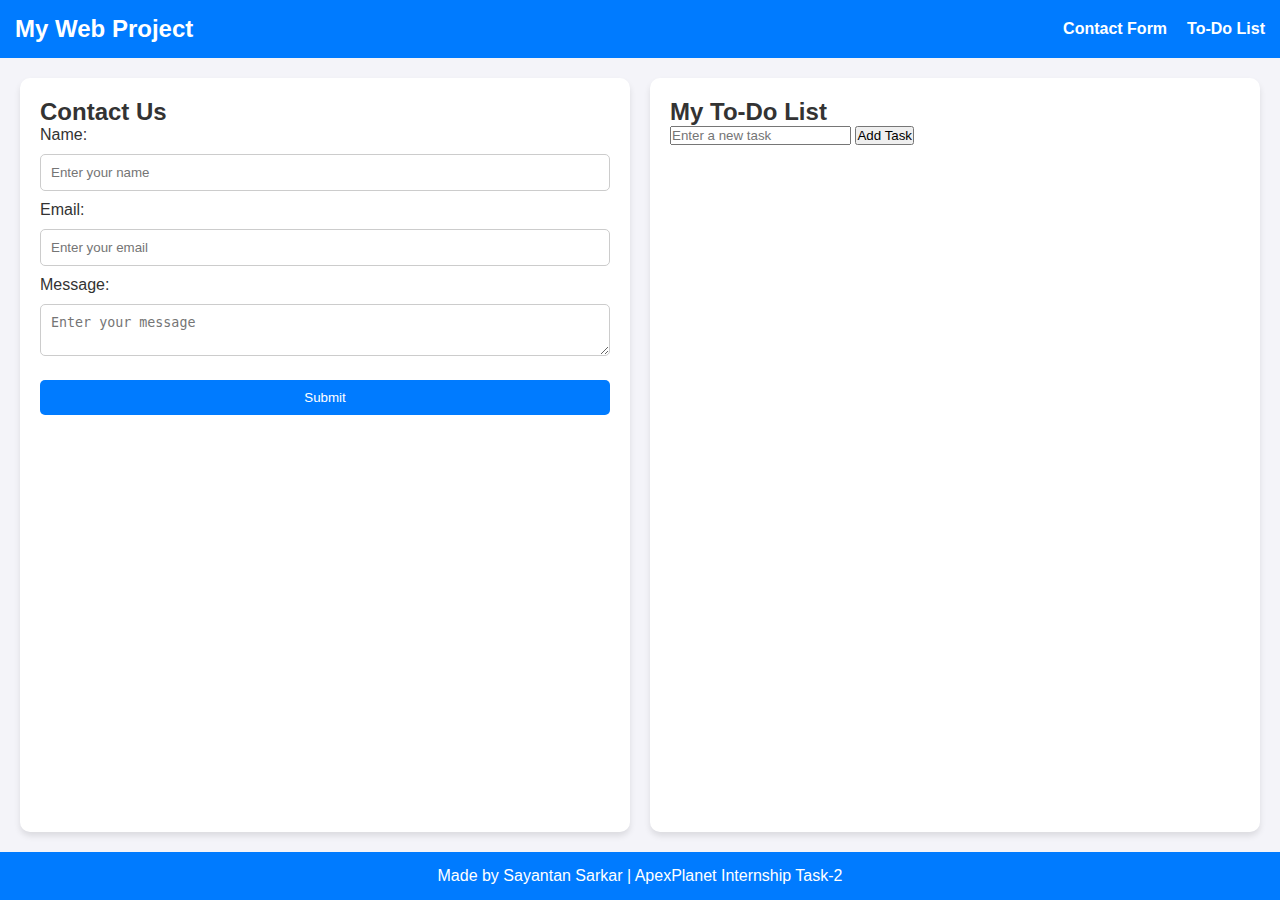
<file: Task-2/index.html>
<!DOCTYPE html>
<html lang="en">
<head>
  <meta charset="UTF-8">
  <meta name="viewport" content="width=device-width, initial-scale=1.0">
  <title>Task-2 Project</title>
  <link rel="stylesheet" href="style.css">
</head>
<body>

  <!-- Navigation -->
  
  <nav>
    <h2 class="logo">My Web Project</h2>
    <ul>
      <li><a href="#contact">Contact Form</a></li>
      <li><a href="#todo">To-Do List</a></li>
    </ul>
  </nav>

  <!-- Main Grid Layout -->
  <div class="container">
    <!-- Contact Form Section -->
    <section id="contact" class="card">
      <h2>Contact Us</h2>
      <form id="contactForm">
        <label for="name">Name:</label>
        <input type="text" id="name" placeholder="Enter your name" required>

        <label for="email">Email:</label>
        <input type="email" id="email" placeholder="Enter your email" required>

        <label for="message">Message:</label>
        <textarea id="message" placeholder="Enter your message" required></textarea>

        <button type="submit">Submit</button>
        <p id="formMessage"></p>
      </form>
    </section>

    <!-- To-Do List Section -->
    <section id="todo" class="card">
      <h2>My To-Do List</h2>
      <input type="text" id="taskInput" placeholder="Enter a new task">
      <button onclick="addTask()">Add Task</button>
      <div id="taskList"></div>
    </section>
  </div>

  <footer>
    <p>Made by Sayantan Sarkar | ApexPlanet Internship Task-2</p>
  </footer>

  <script src="script.js"></script>
</body>
</html>
</file>
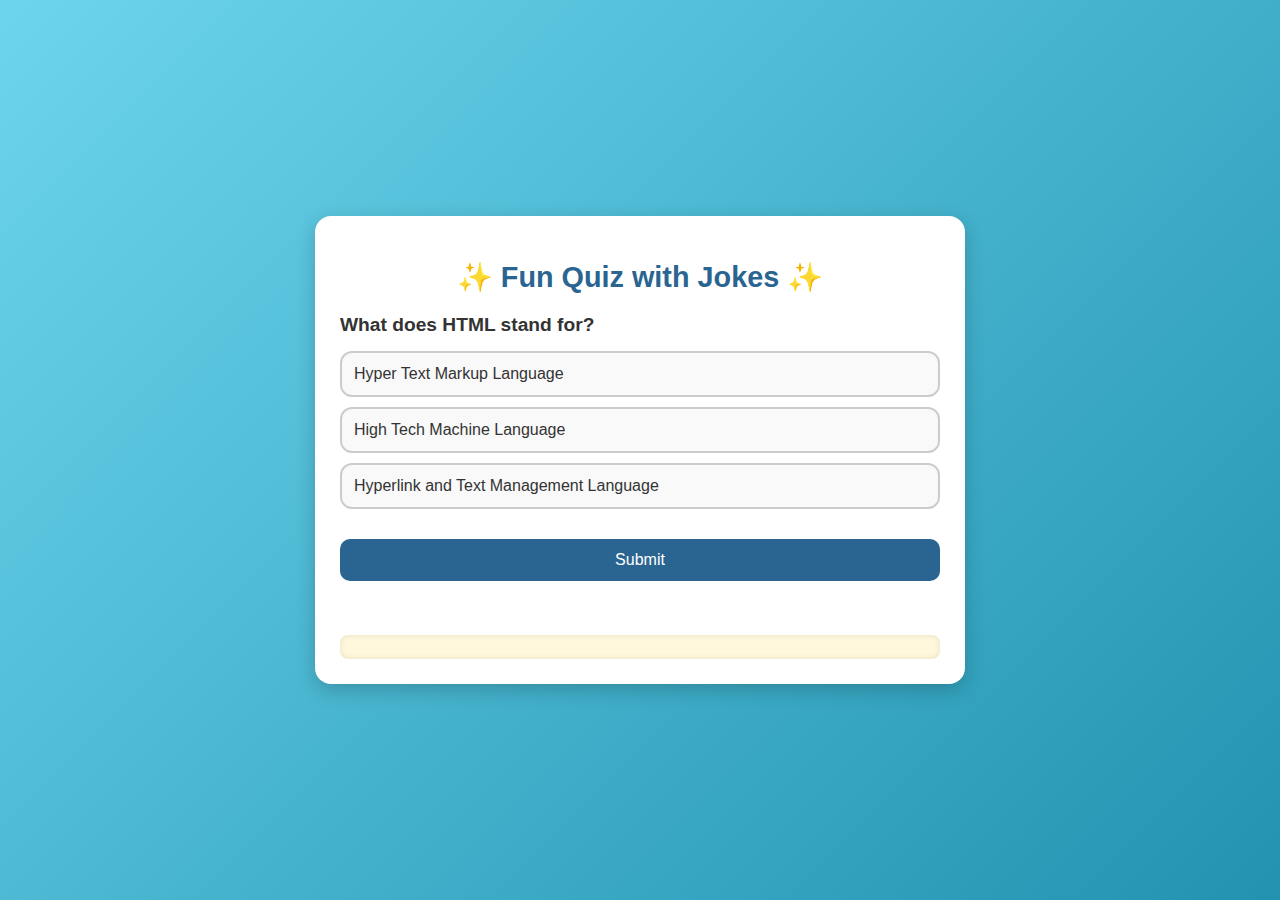
<file: Task-3/index.html>
<!DOCTYPE html>
<html lang="en">
<head>
  <meta charset="UTF-8">
  <meta name="viewport" content="width=device-width, initial-scale=1.0">
  <title>Attractive Quiz</title>
  <link rel="stylesheet" href="style.css">
</head>
<body>
  <div class="quiz-container">
    <h1>✨ Fun Quiz with Jokes ✨</h1>
    <div id="quiz">
      <div id="question" class="question"></div>
      <div id="options" class="options"></div>
      <button id="submitBtn">Submit</button>
      <div id="feedback" class="feedback"></div>
      <div id="joke" class="joke"></div>
    </div>
    <div id="finalResult" class="result" style="display:none;"></div>
  </div>

  <script src="script.js"></script>
</body>
</html>
</file>
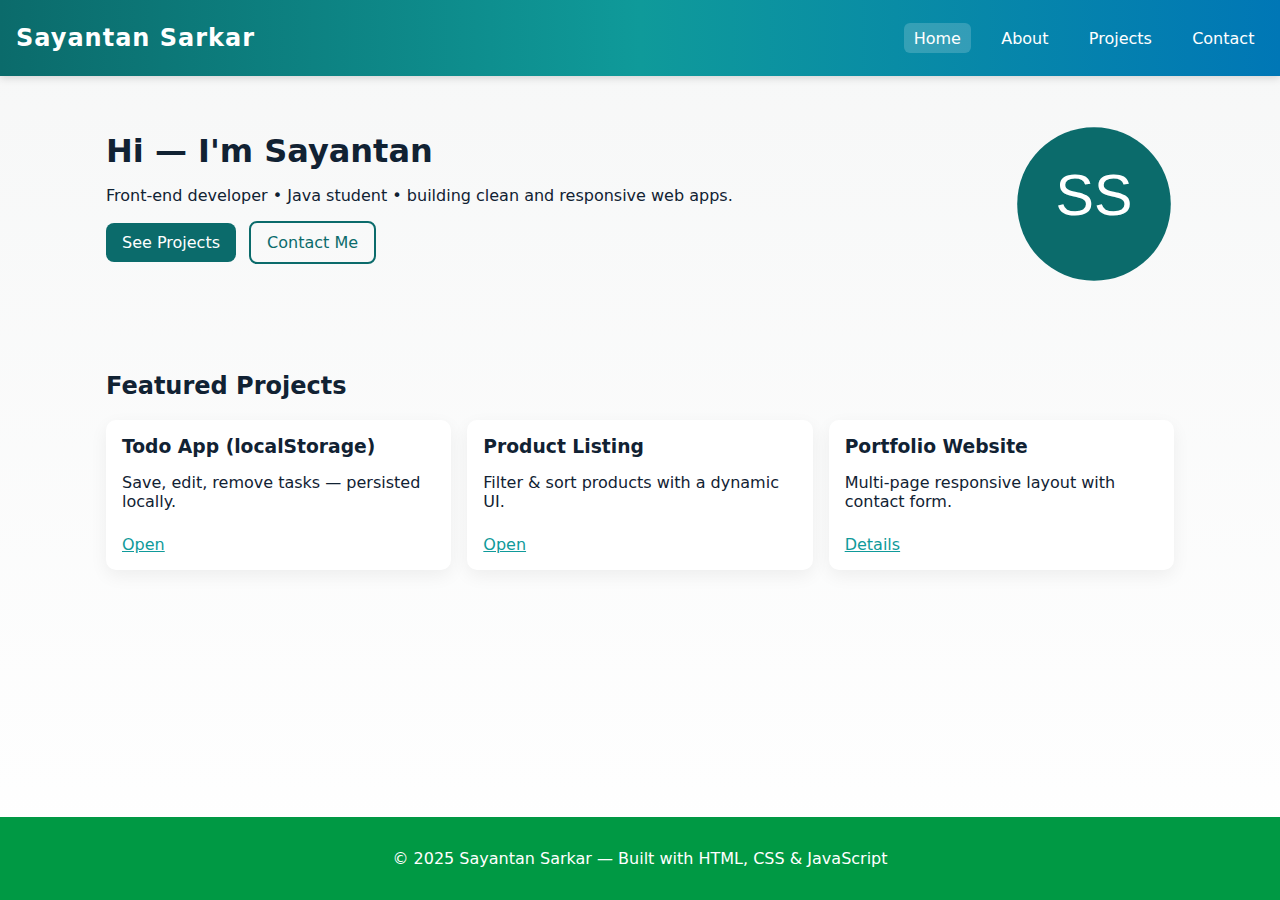
<file: Task 4/Portfolio/index.html>
<!doctype html>
<html lang="en">
<head>
  <meta charset="utf-8" />
  <meta name="viewport" content="width=device-width,initial-scale=1" />
  <title>Sayantan Sarkar — Portfolio</title>
  <link rel="stylesheet" href="style.css">
</head>
<body>
  <header class="site-header">
    <div class="brand">Sayantan Sarkar</div>
    <button id="menuBtn" class="menu-btn" aria-label="Toggle menu">☰</button>
    <nav id="mainNav" class="nav">
      <a href="index.html" class="active">Home</a>
      <a href="about.html">About</a>
      <a href="projects.html">Projects</a>
      <a href="contact.html">Contact</a>
    </nav>
  </header>

  <main>
    <section class="hero">
      <div class="hero-left">
        <h1>Hi — I'm Sayantan</h1>
        <p>Front-end developer • Java student • building clean and responsive web apps.</p>
        <p class="cta">
          <a class="button" href="projects.html">See Projects</a>
          <a class="button alt" href="contact.html">Contact Me</a>
        </p>
      </div>
      <div class="hero-right">
        <!-- simple placeholder avatar -->
        <svg width="160" height="160" viewBox="0 0 100 100" aria-hidden="true">
          <circle cx="50" cy="50" r="48" fill="#0b6b6b"></circle>
          <text x="50" y="57" font-size="36" text-anchor="middle" fill="#fff" font-family="Arial">SS</text>
        </svg>
      </div>
    </section>

    <section class="preview">
      <h2>Featured Projects</h2>
      <div class="projects-grid">
        <article class="card">
          <h3>Todo App (localStorage)</h3>
          <p>Save, edit, remove tasks — persisted locally.</p>
          <a class="link" href="../todo/index.html">Open</a>
        </article>

        <article class="card">
          <h3>Product Listing</h3>
          <p>Filter & sort products with a dynamic UI.</p>
          <a class="link" href="../products/index.html">Open</a>
        </article>

        <article class="card">
          <h3>Portfolio Website</h3>
          <p>Multi-page responsive layout with contact form.</p>
          <a class="link" href="projects.html">Details</a>
        </article>
      </div>
    </section>
  </main>

  <footer class="site-footer">
    <p>&copy; 2025 Sayantan Sarkar — Built with HTML, CSS & JavaScript</p>
  </footer>

  <script src="script.js"></script>
</body>
</html>
</file>
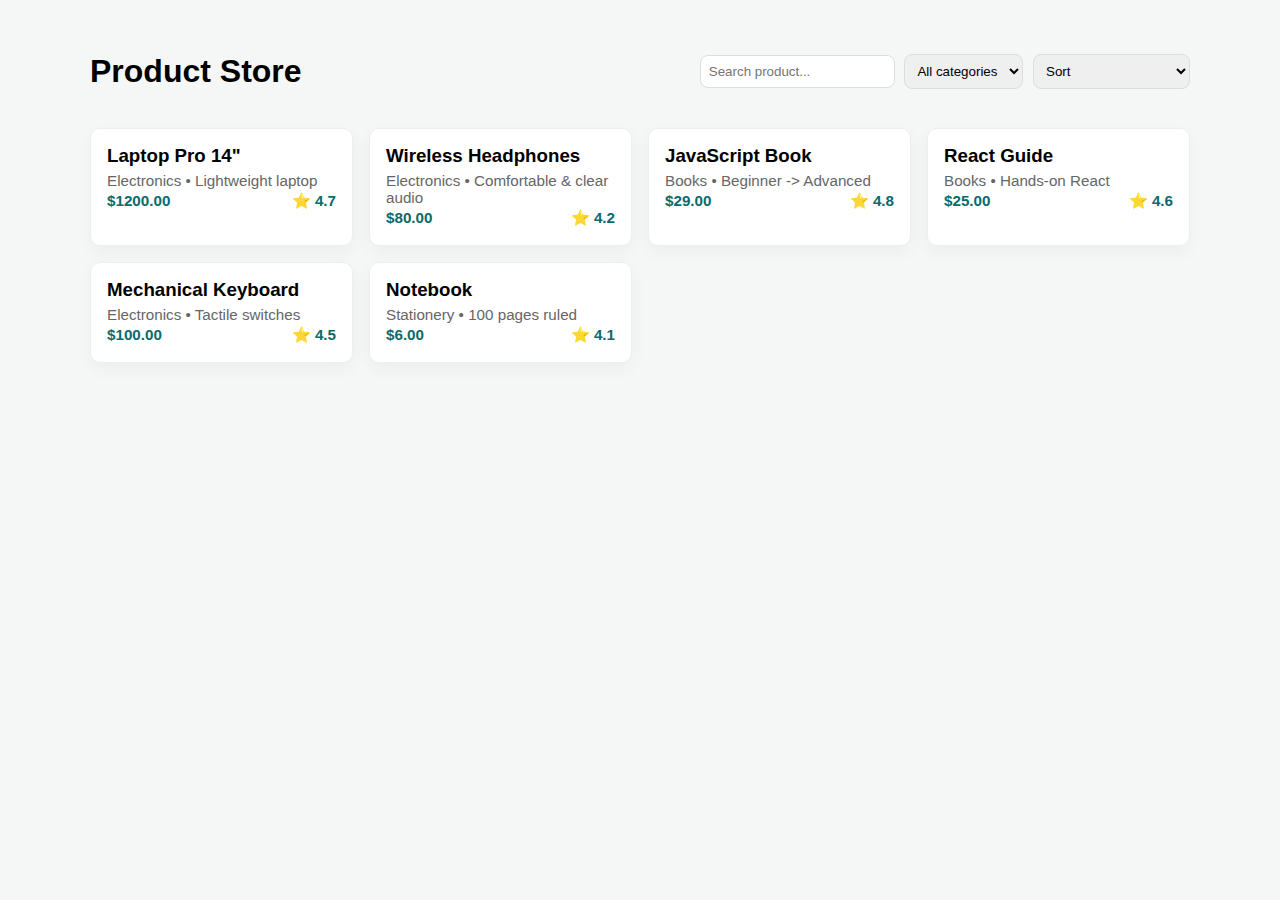
<file: Task 4/products/index.html>
<!doctype html>
<html lang="en">
<head>
  <meta charset="utf-8" />
  <meta name="viewport" content="width=device-width,initial-scale=1" />
  <title>Product Listing</title>
  <link rel="stylesheet" href="style.css">
</head>
<body>
  <main class="store">
    <header class="store-head">
      <h1>Product Store</h1>
      <div class="controls">
        <input id="search" placeholder="Search product...">
        <select id="category">
          <option value="all">All categories</option>
        </select>
        <select id="sort">
          <option value="none">Sort</option>
          <option value="price-asc">Price: Low → High</option>
          <option value="price-desc">Price: High → Low</option>
          <option value="rating-desc">Rating: High → Low</option>
        </select>
      </div>
    </header>

    <section id="grid" class="product-grid"></section>
  </main>

  <script src="script.js"></script>
</body>
</html>
</file>
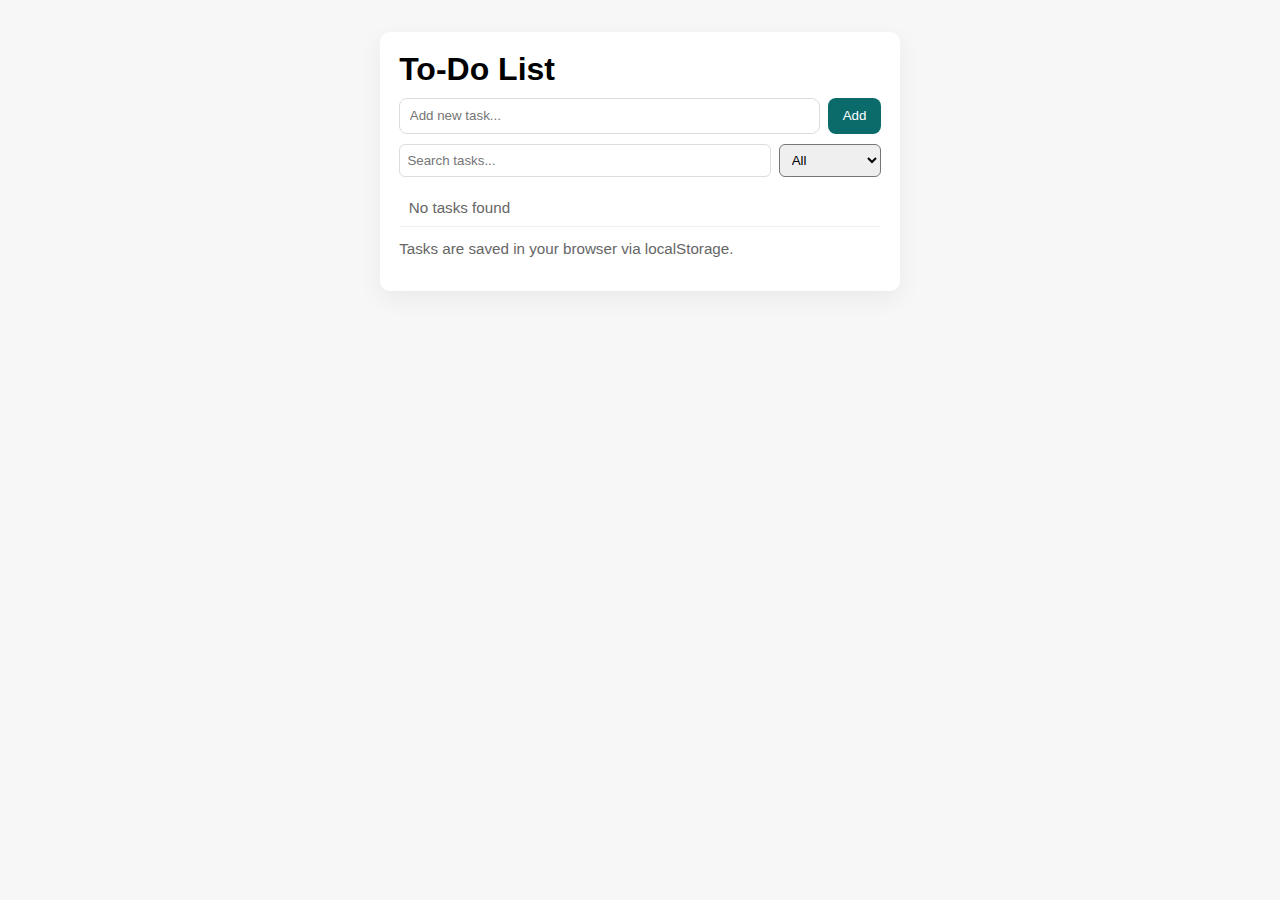
<file: Task 4/todo/index.html>
<!doctype html>
<html lang="en">
<head>
  <meta charset="utf-8" />
  <meta name="viewport" content="width=device-width,initial-scale=1" />
  <title>Todo App — Local Storage</title>
  <link rel="stylesheet" href="style.css">
</head>
<body>
  <main class="todo-app">
    <h1>To-Do List</h1>

    <form id="addForm" class="add-form">
      <input id="taskText" type="text" placeholder="Add new task..." required autocomplete="off">
      <button type="submit">Add</button>
    </form>

    <div class="controls">
      <input id="search" placeholder="Search tasks...">
      <select id="filterDone">
        <option value="all">All</option>
        <option value="active">Active</option>
        <option value="done">Completed</option>
      </select>
    </div>

    <ul id="taskList" class="task-list" aria-live="polite"></ul>
    <p class="muted">Tasks are saved in your browser via localStorage.</p>
  </main>

  <script src="script.js"></script>
</body>
</html>
</file>
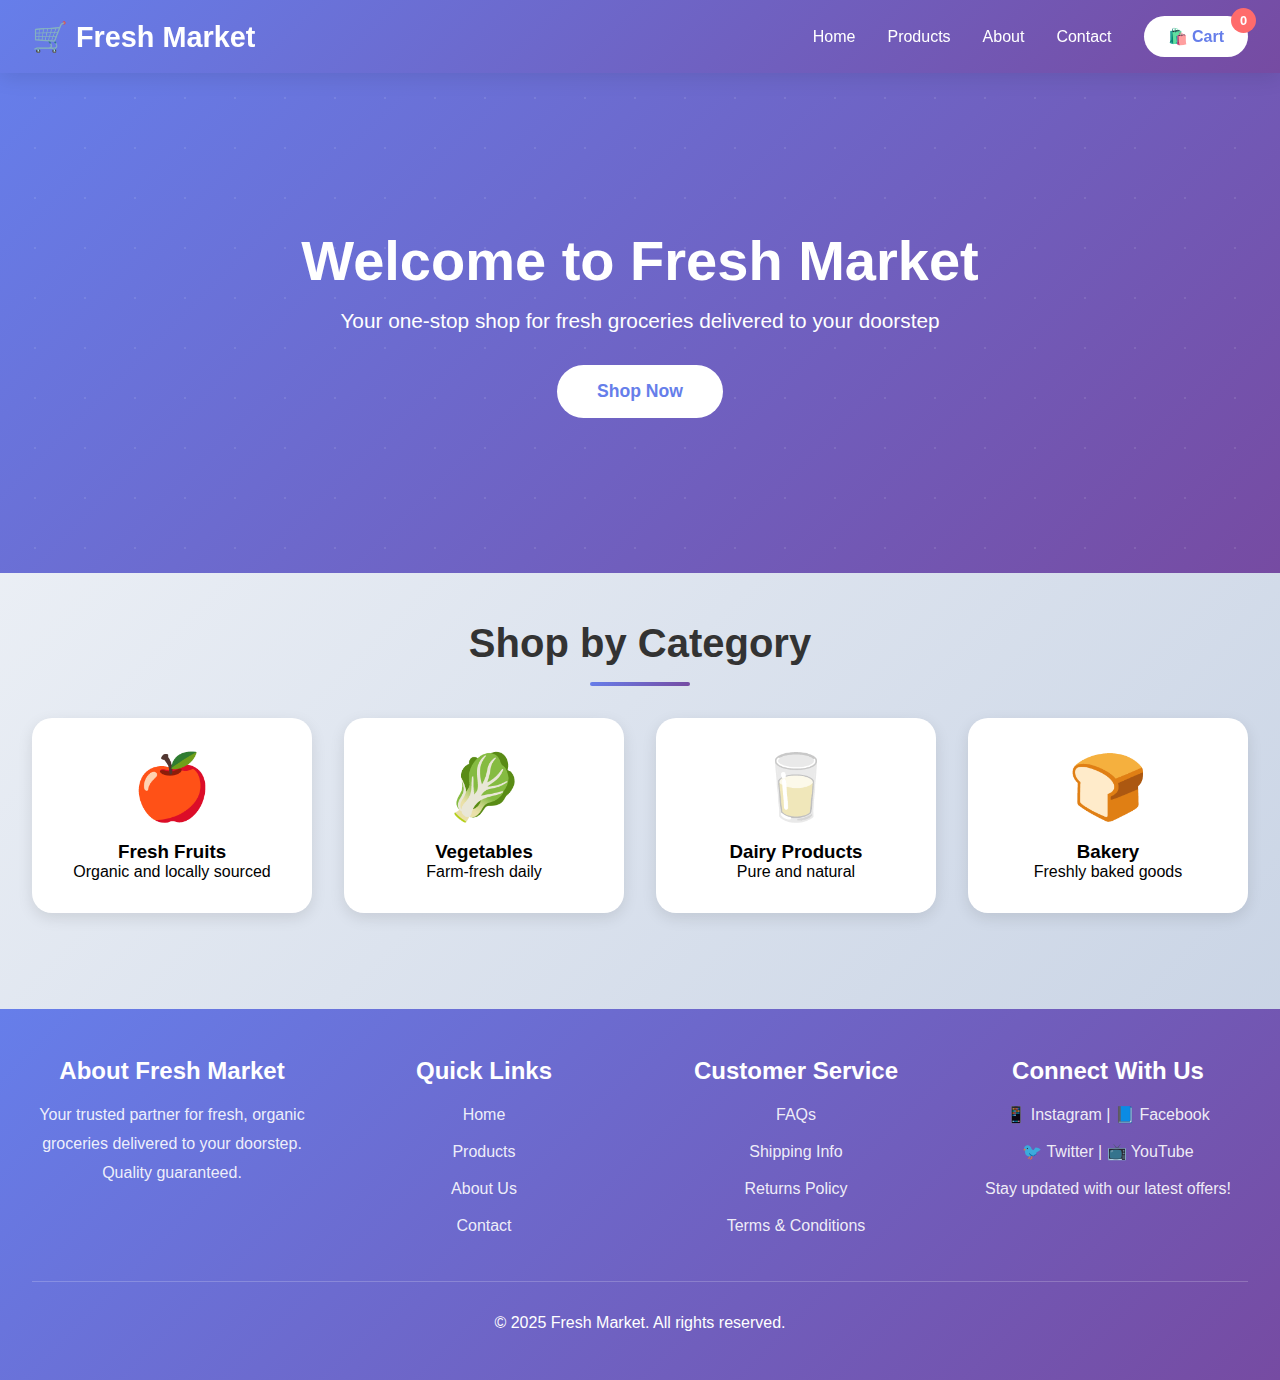
<file: Task-5/index3.html>
<!DOCTYPE html>
<html lang="en">
<head>
    <meta charset="UTF-8">
    <meta name="viewport" content="width=device-width, initial-scale=1.0">
    <title>Fresh Market - Your Online Grocery Store</title>
    <style>
        * {
            margin: 0;
            padding: 0;
            box-sizing: border-box;
        }

        body {
            font-family: 'Segoe UI', Tahoma, Geneva, Verdana, sans-serif;
            overflow-x: hidden;
            background: linear-gradient(135deg, #f5f7fa 0%, #c3cfe2 100%);
        }

        nav {
            background: linear-gradient(135deg, #667eea 0%, #764ba2 100%);
            padding: 1rem 2rem;
            position: sticky;
            top: 0;
            z-index: 1000;
            box-shadow: 0 4px 20px rgba(0,0,0,0.1);
            animation: slideDown 0.5s ease-out;
        }

        @keyframes slideDown {
            from { transform: translateY(-100%); opacity: 0; }
            to { transform: translateY(0); opacity: 1; }
        }

        .nav-content {
            display: flex;
            justify-content: space-between;
            align-items: center;
            max-width: 1400px;
            margin: 0 auto;
            flex-wrap: wrap;
            gap: 1rem;
        }

        .logo {
            font-size: 1.8rem;
            font-weight: bold;
            color: white;
            animation: bounce 2s infinite;
            cursor: pointer;
        }

        @keyframes bounce {
            0%, 100% { transform: translateY(0); }
            50% { transform: translateY(-10px); }
        }

        .nav-links {
            display: flex;
            gap: 2rem;
            list-style: none;
            align-items: center;
        }

        .nav-links a {
            color: white;
            text-decoration: none;
            font-weight: 500;
            transition: all 0.3s ease;
            position: relative;
            cursor: pointer;
        }

        .nav-links a::after {
            content: '';
            position: absolute;
            bottom: -5px;
            left: 0;
            width: 0;
            height: 2px;
            background: white;
            transition: width 0.3s ease;
        }

        .nav-links a:hover::after {
            width: 100%;
        }

        .cart-icon {
            background: white;
            color: #667eea;
            padding: 0.7rem 1.5rem;
            border-radius: 25px;
            cursor: pointer;
            font-weight: bold;
            transition: all 0.3s ease;
            position: relative;
        }

        .cart-icon:hover {
            transform: scale(1.1);
            box-shadow: 0 5px 15px rgba(255,255,255,0.3);
        }

        .cart-count {
            position: absolute;
            top: -8px;
            right: -8px;
            background: #ff6b6b;
            color: white;
            border-radius: 50%;
            width: 25px;
            height: 25px;
            display: flex;
            align-items: center;
            justify-content: center;
            font-size: 0.8rem;
            animation: pulse 1s infinite;
        }

        @keyframes pulse {
            0%, 100% { transform: scale(1); }
            50% { transform: scale(1.2); }
        }

        .hamburger {
            display: none;
            flex-direction: column;
            gap: 5px;
            cursor: pointer;
            background: white;
            padding: 10px;
            border-radius: 5px;
        }

        .hamburger span {
            width: 25px;
            height: 3px;
            background: #667eea;
            transition: all 0.3s ease;
        }

        .page {
            display: none;
            animation: fadeIn 0.5s ease-out;
        }

        .page.active {
            display: block;
        }

        @keyframes fadeIn {
            from { opacity: 0; transform: translateY(20px); }
            to { opacity: 1; transform: translateY(0); }
        }

        .hero {
            background: linear-gradient(135deg, #667eea 0%, #764ba2 100%);
            color: white;
            padding: 4rem 2rem;
            text-align: center;
            position: relative;
            overflow: hidden;
            min-height: 500px;
            display: flex;
            align-items: center;
            justify-content: center;
        }

        .hero::before {
            content: '';
            position: absolute;
            top: -50%;
            left: -50%;
            width: 200%;
            height: 200%;
            background: radial-gradient(circle, rgba(255,255,255,0.1) 1px, transparent 1px);
            background-size: 50px 50px;
            animation: moveBackground 20s linear infinite;
        }

        @keyframes moveBackground {
            0% { transform: translate(0, 0); }
            100% { transform: translate(50px, 50px); }
        }

        .hero-content {
            max-width: 800px;
            margin: 0 auto;
            position: relative;
            z-index: 1;
        }

        .hero h1 {
            font-size: clamp(2rem, 5vw, 3.5rem);
            margin-bottom: 1rem;
            animation: fadeInUp 1s ease-out;
        }

        .hero p {
            font-size: clamp(1rem, 2vw, 1.3rem);
            margin-bottom: 2rem;
            animation: fadeInUp 1s ease-out 0.2s backwards;
        }

        @keyframes fadeInUp {
            from { opacity: 0; transform: translateY(30px); }
            to { opacity: 1; transform: translateY(0); }
        }

        .cta-button {
            background: white;
            color: #667eea;
            padding: 1rem 2.5rem;
            border: none;
            border-radius: 30px;
            font-size: 1.1rem;
            font-weight: bold;
            cursor: pointer;
            transition: all 0.3s ease;
            animation: fadeInUp 1s ease-out 0.4s backwards;
        }

        .cta-button:hover {
            transform: translateY(-5px);
            box-shadow: 0 10px 25px rgba(0,0,0,0.2);
        }

        .categories {
            padding: 3rem 2rem;
            max-width: 1400px;
            margin: 0 auto;
        }

        .section-title {
            text-align: center;
            font-size: clamp(2rem, 4vw, 2.5rem);
            color: #333;
            margin-bottom: 2rem;
            position: relative;
        }

        .section-title::after {
            content: '';
            display: block;
            width: 100px;
            height: 4px;
            background: linear-gradient(135deg, #667eea 0%, #764ba2 100%);
            margin: 1rem auto;
            border-radius: 2px;
        }

        .category-grid {
            display: grid;
            grid-template-columns: repeat(auto-fit, minmax(250px, 1fr));
            gap: 2rem;
            margin-top: 2rem;
        }

        .category-card {
            background: white;
            border-radius: 20px;
            padding: 2rem;
            text-align: center;
            cursor: pointer;
            transition: all 0.3s ease;
            box-shadow: 0 5px 15px rgba(0,0,0,0.1);
        }

        .category-card:hover {
            transform: translateY(-10px);
            box-shadow: 0 15px 30px rgba(0,0,0,0.2);
        }

        .category-icon {
            font-size: 4rem;
            margin-bottom: 1rem;
        }

        .category-card:hover .category-icon {
            animation: bounce 0.5s ease;
        }

        .products {
            padding: 3rem 2rem;
            background: white;
        }

        .products-container {
            max-width: 1400px;
            margin: 0 auto;
        }

        .product-grid {
            display: grid;
            grid-template-columns: repeat(auto-fill, minmax(280px, 1fr));
            gap: 2rem;
            margin-top: 2rem;
        }

        .product-card {
            background: white;
            border-radius: 15px;
            overflow: hidden;
            box-shadow: 0 5px 15px rgba(0,0,0,0.1);
            transition: all 0.3s ease;
            position: relative;
        }

        .product-card:hover {
            transform: translateY(-10px) scale(1.02);
            box-shadow: 0 15px 35px rgba(0,0,0,0.2);
        }

        .product-image {
            width: 100%;
            height: 250px;
            display: flex;
            align-items: center;
            justify-content: center;
            font-size: 6rem;
            background: linear-gradient(135deg, #f5f7fa 0%, #e8eef5 100%);
            transition: transform 0.5s ease;
        }

        .product-card:hover .product-image {
            transform: scale(1.1);
        }

        .product-badge {
            position: absolute;
            top: 15px;
            right: 15px;
            background: #ff6b6b;
            color: white;
            padding: 0.4rem 0.8rem;
            border-radius: 20px;
            font-size: 0.9rem;
            font-weight: bold;
            animation: wiggle 1s ease-in-out infinite;
        }

        @keyframes wiggle {
            0%, 100% { transform: rotate(-3deg); }
            50% { transform: rotate(3deg); }
        }

        .product-info {
            padding: 1.5rem;
        }

        .product-name {
            font-size: 1.3rem;
            font-weight: bold;
            color: #333;
            margin-bottom: 0.5rem;
        }

        .product-desc {
            color: #666;
            font-size: 0.9rem;
            margin-bottom: 1rem;
        }

        .product-footer {
            display: flex;
            justify-content: space-between;
            align-items: center;
            flex-wrap: wrap;
            gap: 1rem;
        }

        .product-price {
            font-size: 1.5rem;
            font-weight: bold;
            color: #667eea;
        }

        .add-to-cart {
            background: linear-gradient(135deg, #667eea 0%, #764ba2 100%);
            color: white;
            border: none;
            padding: 0.7rem 1.5rem;
            border-radius: 25px;
            cursor: pointer;
            font-weight: bold;
            transition: all 0.3s ease;
        }

        .add-to-cart:hover {
            transform: scale(1.1);
            box-shadow: 0 5px 15px rgba(102, 126, 234, 0.4);
        }

        .add-to-cart:active {
            animation: cartBounce 0.3s ease;
        }

        @keyframes cartBounce {
            0%, 100% { transform: scale(1); }
            50% { transform: scale(1.2); }
        }

        .about-section {
            padding: 3rem 2rem;
            max-width: 1200px;
            margin: 0 auto;
        }

        .about-content {
            background: white;
            padding: 3rem;
            border-radius: 20px;
            box-shadow: 0 5px 20px rgba(0,0,0,0.1);
            animation: fadeIn 0.8s ease-out;
        }

        .about-content h2 {
            color: #667eea;
            margin-bottom: 1.5rem;
            font-size: clamp(1.5rem, 3vw, 2rem);
        }

        .about-content p {
            color: #666;
            line-height: 1.8;
            margin-bottom: 1.5rem;
            font-size: clamp(0.9rem, 2vw, 1.1rem);
        }

        .features-grid {
            display: grid;
            grid-template-columns: repeat(auto-fit, minmax(250px, 1fr));
            gap: 2rem;
            margin-top: 3rem;
        }

        .feature-box {
            background: linear-gradient(135deg, #667eea 0%, #764ba2 100%);
            color: white;
            padding: 2rem;
            border-radius: 15px;
            text-align: center;
            transition: transform 0.3s ease;
        }

        .feature-box:hover {
            transform: translateY(-10px);
        }

        .feature-box .icon {
            font-size: 3rem;
            margin-bottom: 1rem;
        }

        .contact-section {
            padding: 3rem 2rem;
            max-width: 1200px;
            margin: 0 auto;
        }

        .contact-container {
            display: grid;
            grid-template-columns: repeat(auto-fit, minmax(300px, 1fr));
            gap: 3rem;
            margin-top: 2rem;
        }

        .contact-form {
            background: white;
            padding: 3rem;
            border-radius: 20px;
            box-shadow: 0 5px 20px rgba(0,0,0,0.1);
            animation: slideInLeft 0.8s ease-out;
        }

        @keyframes slideInLeft {
            from { opacity: 0; transform: translateX(-50px); }
            to { opacity: 1; transform: translateX(0); }
        }

        .contact-info {
            background: linear-gradient(135deg, #667eea 0%, #764ba2 100%);
            color: white;
            padding: 3rem;
            border-radius: 20px;
            box-shadow: 0 5px 20px rgba(0,0,0,0.1);
            animation: slideInRight 0.8s ease-out;
        }

        @keyframes slideInRight {
            from { opacity: 0; transform: translateX(50px); }
            to { opacity: 1; transform: translateX(0); }
        }

        .form-group {
            margin-bottom: 1.5rem;
        }

        .form-group label {
            display: block;
            margin-bottom: 0.5rem;
            color: #333;
            font-weight: 600;
        }

        .form-group input,
        .form-group textarea,
        .form-group select {
            width: 100%;
            padding: 0.8rem;
            border: 2px solid #e0e0e0;
            border-radius: 10px;
            font-size: 1rem;
            transition: all 0.3s ease;
            font-family: inherit;
        }

        .form-group input:focus,
        .form-group textarea:focus,
        .form-group select:focus {
            outline: none;
            border-color: #667eea;
            box-shadow: 0 0 10px rgba(102, 126, 234, 0.2);
        }

        .form-group textarea {
            resize: vertical;
            min-height: 120px;
        }

        .submit-btn {
            background: linear-gradient(135deg, #667eea 0%, #764ba2 100%);
            color: white;
            border: none;
            padding: 1rem 2.5rem;
            border-radius: 30px;
            font-size: 1.1rem;
            font-weight: bold;
            cursor: pointer;
            transition: all 0.3s ease;
            width: 100%;
        }

        .submit-btn:hover {
            transform: translateY(-3px);
            box-shadow: 0 10px 25px rgba(102, 126, 234, 0.4);
        }

        .contact-info h3 {
            margin-bottom: 2rem;
            font-size: 1.8rem;
        }

        .info-item {
            display: flex;
            align-items: flex-start;
            gap: 1rem;
            margin-bottom: 2rem;
            animation: fadeIn 1s ease-out;
        }

        .info-item .icon {
            font-size: 2rem;
            flex-shrink: 0;
        }

        .info-item .details h4 {
            margin-bottom: 0.5rem;
            font-size: 1.2rem;
        }

        .info-item .details p {
            opacity: 0.9;
            line-height: 1.6;
        }

        /* Cart Modal */
        .cart-modal {
            display: none;
            position: fixed;
            top: 0;
            left: 0;
            width: 100%;
            height: 100%;
            background: rgba(0,0,0,0.7);
            z-index: 3000;
            animation: fadeIn 0.3s ease-out;
        }

        .cart-modal.active {
            display: flex;
            align-items: center;
            justify-content: center;
            padding: 1rem;
        }

        .cart-content {
            background: white;
            border-radius: 20px;
            padding: 2rem;
            max-width: 700px;
            width: 100%;
            max-height: 80vh;
            overflow-y: auto;
            position: relative;
            animation: slideUp 0.3s ease-out;
        }

        @keyframes slideUp {
            from { opacity: 0; transform: translateY(50px); }
            to { opacity: 1; transform: translateY(0); }
        }

        .cart-header {
            display: flex;
            justify-content: space-between;
            align-items: center;
            margin-bottom: 2rem;
            padding-bottom: 1rem;
            border-bottom: 2px solid #e0e0e0;
        }

        .cart-header h2 {
            color: #667eea;
            font-size: clamp(1.5rem, 3vw, 1.8rem);
        }

        .close-cart {
            background: #ff6b6b;
            color: white;
            border: none;
            width: 35px;
            height: 35px;
            border-radius: 50%;
            cursor: pointer;
            font-size: 1.5rem;
            display: flex;
            align-items: center;
            justify-content: center;
            transition: all 0.3s ease;
        }

        .close-cart:hover {
            transform: scale(1.1);
            box-shadow: 0 5px 15px rgba(255, 107, 107, 0.4);
        }

        .cart-items {
            margin-bottom: 2rem;
        }

        .cart-item {
            display: flex;
            align-items: center;
            gap: 1rem;
            padding: 1rem;
            background: #f8f9fa;
            border-radius: 10px;
            margin-bottom: 1rem;
            transition: all 0.3s ease;
        }

        .cart-item:hover {
            box-shadow: 0 5px 15px rgba(0,0,0,0.1);
        }

        .cart-item-icon {
            font-size: 3rem;
            flex-shrink: 0;
        }

        .cart-item-details {
            flex: 1;
        }

        .cart-item-name {
            font-weight: bold;
            color: #333;
            margin-bottom: 0.3rem;
            font-size: 1.1rem;
        }

        .cart-item-price {
            color: #667eea;
            font-weight: bold;
            font-size: 1.2rem;
        }

        .remove-item {
            background: #ff6b6b;
            color: white;
            border: none;
            padding: 0.5rem 1rem;
            border-radius: 20px;
            cursor: pointer;
            font-weight: bold;
            transition: all 0.3s ease;
            flex-shrink: 0;
        }

        .remove-item:hover {
            transform: scale(1.05);
            box-shadow: 0 3px 10px rgba(255, 107, 107, 0.4);
        }

        .cart-empty {
            text-align: center;
            padding: 3rem 1rem;
            color: #999;
        }

        .cart-empty-icon {
            font-size: 5rem;
            margin-bottom: 1rem;
        }

        .cart-summary {
            border-top: 2px solid #e0e0e0;
            padding-top: 1.5rem;
            margin-top: 1.5rem;
        }

        .cart-total {
            display: flex;
            justify-content: space-between;
            align-items: center;
            font-size: 1.5rem;
            font-weight: bold;
            color: #333;
            margin-bottom: 1.5rem;
        }

        .cart-total-amount {
            color: #667eea;
        }

        .checkout-btn {
            background: linear-gradient(135deg, #667eea 0%, #764ba2 100%);
            color: white;
            border: none;
            padding: 1rem 2rem;
            border-radius: 30px;
            font-size: 1.1rem;
            font-weight: bold;
            cursor: pointer;
            transition: all 0.3s ease;
            width: 100%;
        }

        .checkout-btn:hover {
            transform: translateY(-3px);
            box-shadow: 0 10px 25px rgba(102, 126, 234, 0.4);
        }

        .checkout-btn:disabled {
            background: #ccc;
            cursor: not-allowed;
            transform: none;
        }

        footer {
            background: linear-gradient(135deg, #667eea 0%, #764ba2 100%);
            color: white;
            padding: 3rem 2rem;
            text-align: center;
            margin-top: 3rem;
        }

        .footer-content {
            max-width: 1400px;
            margin: 0 auto;
            display: grid;
            grid-template-columns: repeat(auto-fit, minmax(250px, 1fr));
            gap: 2rem;
            margin-bottom: 2rem;
        }

        .footer-section h3 {
            margin-bottom: 1rem;
            font-size: 1.5rem;
        }

        .footer-section p,
        .footer-section a {
            color: rgba(255,255,255,0.9);
            text-decoration: none;
            line-height: 1.8;
            display: block;
            margin: 0.5rem 0;
            cursor: pointer;
        }

        .footer-section a:hover {
            color: white;
            text-decoration: underline;
        }

        .notification {
            position: fixed;
            top: 100px;
            right: 20px;
            background: #4caf50;
            color: white;
            padding: 1rem 2rem;
            border-radius: 10px;
            box-shadow: 0 5px 15px rgba(0,0,0,0.3);
            animation: slideInRight 0.5s ease-out;
            z-index: 2000;
            display: none;
        }

        .notification.show {
            display: block;
        }

        @media (max-width: 968px) {
            .nav-links {
                position: fixed;
                top: 70px;
                left: -100%;
                width: 100%;
                background: linear-gradient(135deg, #667eea 0%, #764ba2 100%);
                flex-direction: column;
                padding: 2rem;
                gap: 1rem;
                transition: left 0.3s ease;
                box-shadow: 0 5px 15px rgba(0,0,0,0.3);
            }

            .nav-links.active {
                left: 0;
            }

            .hamburger {
                display: flex;
            }

            .cart-icon {
                padding: 0.6rem 1rem;
                font-size: 0.9rem;
            }

            .product-grid {
                grid-template-columns: repeat(auto-fill, minmax(250px, 1fr));
            }

            .category-grid {
                grid-template-columns: repeat(auto-fit, minmax(200px, 1fr));
                gap: 1.5rem;
            }

            .contact-container {
                grid-template-columns: 1fr;
            }

            .contact-form,
            .contact-info {
                padding: 2rem;
            }

            .cart-item {
                flex-direction: column;
                text-align: center;
            }
        }

        @media (max-width: 600px) {
            .product-grid {
                grid-template-columns: 1fr;
            }

            .category-grid {
                grid-template-columns: 1fr;
            }

            .hero {
                padding: 3rem 1rem;
                min-height: 400px;
            }

            .about-content {
                padding: 2rem 1.5rem;
            }

            .features-grid {
                grid-template-columns: 1fr;
            }

            .footer-content {
                grid-template-columns: 1fr;
            }

            .cart-content {
                padding: 1.5rem;
            }
        }
    </style>
</head>
<body>
    <nav>
        <div class="nav-content">
            <div class="logo" onclick="showPage('home')">🛒 Fresh Market</div>
            <div class="hamburger" onclick="toggleMenu()">
                <span></span>
                <span></span>
                <span></span>
            </div>
            <ul class="nav-links" id="navLinks">
                <li><a onclick="showPage('home')">Home</a></li>
                <li><a onclick="showPage('products')">Products</a></li>
                <li><a onclick="showPage('about')">About</a></li>
                <li><a onclick="showPage('contact')">Contact</a></li>
                <li>
                    <div class="cart-icon" onclick="openCart()">
                        🛍️ Cart
                        <span class="cart-count" id="cartCount">0</span>
                    </div>
                </li>
            </ul>
        </div>
    </nav>

    <!-- Home Page -->
    <div class="page active" id="home">
        <section class="hero">
            <div class="hero-content">
                <h1>Welcome to Fresh Market</h1>
                <p>Your one-stop shop for fresh groceries delivered to your doorstep</p>
                <button class="cta-button" onclick="showPage('products')">Shop Now</button>
            </div>
        </section>

        <section class="categories">
            <h2 class="section-title">Shop by Category</h2>
            <div class="category-grid">
                <div class="category-card" onclick="filterAndNavigate('fruits')">
                    <div class="category-icon">🍎</div>
                    <h3>Fresh Fruits</h3>
                    <p>Organic and locally sourced</p>
                </div>
                <div class="category-card" onclick="filterAndNavigate('vegetables')">
                    <div class="category-icon">🥬</div>
                    <h3>Vegetables</h3>
                    <p>Farm-fresh daily</p>
                </div>
                <div class="category-card" onclick="filterAndNavigate('dairy')">
                    <div class="category-icon">🥛</div>
                    <h3>Dairy Products</h3>
                    <p>Pure and natural</p>
                </div>
                <div class="category-card" onclick="filterAndNavigate('bakery')">
                    <div class="category-icon">🍞</div>
                    <h3>Bakery</h3>
                    <p>Freshly baked goods</p>
                </div>
            </div>
        </section>
    </div>

    <!-- Products Page -->
    <div class="page" id="products">
        <section class="products">
            <div class="products-container">
                <h2 class="section-title">Our Products</h2>
                <div class="product-grid" id="productGrid"></div>
            </div>
        </section>
    </div>

    <!-- About Page -->
    <div class="page" id="about">
        <section class="about-section">
            <h2 class="section-title">About Fresh Market</h2>
            <div class="about-content">
                <h2>Who We Are</h2>
                <p>Fresh Market is your trusted partner in healthy living. Since 2020, we've been committed to bringing farm-fresh groceries directly to your doorstep. Our mission is simple: provide the highest quality products at competitive prices while ensuring convenience and customer satisfaction.</p>
                
                <h2>Our Story</h2>
                <p>Founded by a group of health enthusiasts and local farmers, Fresh Market was born out of a desire to bridge the gap between farm and table. We believe that everyone deserves access to fresh, organic, and nutritious food without compromising on quality or convenience.</p>
                
                <h2>What Makes Us Special</h2>
                <p>We partner directly with local farmers and suppliers to ensure that every product meets our strict quality standards. Our cold chain logistics ensure that your groceries arrive as fresh as they were on the farm. Plus, our commitment to sustainability means we use eco-friendly packaging and support sustainable farming practices.</p>
            </div>

            <h2 class="section-title" style="margin-top: 3rem;">Why Choose Us</h2>
            <div class="features-grid">
                <div class="feature-box">
                    <div class="icon">🌱</div>
                    <h3>100% Organic</h3>
                    <p>All our products are certified organic and pesticide-free</p>
                </div>
                <div class="feature-box">
                    <div class="icon">🚚</div>
                    <h3>Fast Delivery</h3>
                    <p>Same-day delivery available in most areas</p>
                </div>
                <div class="feature-box">
                    <div class="icon">💰</div>
                    <h3>Best Prices</h3>
                    <p>Competitive pricing with regular discounts and offers</p>
                </div>
                <div class="feature-box">
                    <div class="icon">🏆</div>
                    <h3>Quality Guaranteed</h3>
                    <p>100% satisfaction guarantee on all products</p>
                </div>
            </div>
        </section>
    </div>

    <!-- Contact Page -->
    <div class="page" id="contact">
        <section class="contact-section">
            <h2 class="section-title">Get In Touch</h2>
            <div class="contact-container">
                <div class="contact-form">
                    <h3 style="color: #667eea; margin-bottom: 1.5rem;">Send us a Message</h3>
                    <form id="contactForm" onsubmit="handleSubmit(event)">
                        <div class="form-group">
                            <label for="name">Full Name *</label>
                            <input type="text" id="name" required placeholder="John Doe">
                        </div>
                        <div class="form-group">
                            <label for="email">Email Address *</label>
                            <input type="email" id="email" required placeholder="john@example.com">
                        </div>
                        <div class="form-group">
                            <label for="phone">Phone Number</label>
                            <input type="tel" id="phone" placeholder="+1 (555) 123-4567">
                        </div>
                        <div class="form-group">
                            <label for="subject">Subject *</label>
                            <select id="subject" required>
                                <option value="">Select a subject</option>
                                <option value="general">General Inquiry</option>
                                <option value="order">Order Support</option>
                                <option value="feedback">Feedback</option>
                                <option value="partnership">Partnership</option>
                                <option value="other">Other</option>
                            </select>
                        </div>
                        <div class="form-group">
                            <label for="message">Message *</label>
                            <textarea id="message" required placeholder="Tell us how we can help you..."></textarea>
                        </div>
                        <button type="submit" class="submit-btn">Send Message</button>
                    </form>
                </div>

                <div class="contact-info">
                    <h3>Contact Information</h3>
                    <div class="info-item">
                        <div class="icon">📍</div>
                        <div class="details">
                            <h4>Visit Us</h4>
                            <p>123 Market Street<br>Fresh City, FC 12345<br>United States</p>
                        </div>
                    </div>
                    <div class="info-item">
                        <div class="icon">📞</div>
                        <div class="details">
                            <h4>Call Us</h4>
                            <p>Phone: +1 (555) 123-4567<br>Toll Free: 1-800-FRESH-00</p>
                        </div>
                    </div>
                    <div class="info-item">
                        <div class="icon">✉️</div>
                        <div class="details">
                            <h4>Email Us</h4>
                            <p>support@freshmarket.com<br>sales@freshmarket.com</p>
                        </div>
                    </div>
                    <div class="info-item">
                        <div class="icon">🕐</div>
                        <div class="details">
                            <h4>Business Hours</h4>
                            <p>Monday - Friday: 8:00 AM - 8:00 PM<br>Saturday - Sunday: 9:00 AM - 6:00 PM</p>
                        </div>
                    </div>
                </div>
            </div>
        </section>
    </div>

    <!-- Cart Modal -->
    <div class="cart-modal" id="cartModal">
        <div class="cart-content">
            <div class="cart-header">
                <h2>🛍️ Shopping Cart</h2>
                <button class="close-cart" onclick="closeCart()">×</button>
            </div>
            <div class="cart-items" id="cartItems"></div>
            <div class="cart-summary" id="cartSummary"></div>
        </div>
    </div>

    <footer>
        <div class="footer-content">
            <div class="footer-section">
                <h3>About Fresh Market</h3>
                <p>Your trusted partner for fresh, organic groceries delivered to your doorstep. Quality guaranteed.</p>
            </div>
            <div class="footer-section">
                <h3>Quick Links</h3>
                <a onclick="showPage('home')">Home</a>
                <a onclick="showPage('products')">Products</a>
                <a onclick="showPage('about')">About Us</a>
                <a onclick="showPage('contact')">Contact</a>
            </div>
            <div class="footer-section">
                <h3>Customer Service</h3>
                <a href="#">FAQs</a>
                <a href="#">Shipping Info</a>
                <a href="#">Returns Policy</a>
                <a href="#">Terms & Conditions</a>
            </div>
            <div class="footer-section">
                <h3>Connect With Us</h3>
                <p>📱 Instagram | 📘 Facebook</p>
                <p>🐦 Twitter | 📺 YouTube</p>
                <p>Stay updated with our latest offers!</p>
            </div>
        </div>
        <p style="margin-top: 2rem; padding-top: 2rem; border-top: 1px solid rgba(255,255,255,0.2);">&copy; 2025 Fresh Market. All rights reserved.</p>
    </footer>

    <div class="notification" id="notification"></div>

    <script>
        const products = [
            { id: 1, name: 'Fresh Apples', category: 'fruits', price: 4.99, desc: 'Crisp and sweet', icon: '🍎', badge: 'Fresh' },
            { id: 2, name: 'Organic Bananas', category: 'fruits', price: 2.99, desc: 'Rich in potassium', icon: '🍌', badge: 'Organic' },
            { id: 3, name: 'Ripe Strawberries', category: 'fruits', price: 5.99, desc: 'Sweet and juicy', icon: '🍓', badge: 'Sale' },
            { id: 4, name: 'Fresh Oranges', category: 'fruits', price: 3.99, desc: 'Vitamin C packed', icon: '🍊', badge: '' },
            { id: 5, name: 'Fresh Carrots', category: 'vegetables', price: 3.49, desc: 'Crunchy and healthy', icon: '🥕', badge: '' },
            { id: 6, name: 'Green Broccoli', category: 'vegetables', price: 2.99, desc: 'Packed with nutrients', icon: '🥦', badge: 'Fresh' },
            { id: 7, name: 'Bell Peppers', category: 'vegetables', price: 4.49, desc: 'Colorful and tasty', icon: '🫑', badge: '' },
            { id: 8, name: 'Fresh Tomatoes', category: 'vegetables', price: 3.99, desc: 'Juicy and ripe', icon: '🍅', badge: 'Popular' },
            { id: 9, name: 'Fresh Milk', category: 'dairy', price: 3.99, desc: 'Full cream, farm fresh', icon: '🥛', badge: 'Fresh' },
            { id: 10, name: 'Cheddar Cheese', category: 'dairy', price: 6.99, desc: 'Aged to perfection', icon: '🧀', badge: '' },
            { id: 11, name: 'Greek Yogurt', category: 'dairy', price: 4.49, desc: 'Creamy and protein-rich', icon: '🥣', badge: 'Popular' },
            { id: 12, name: 'Fresh Butter', category: 'dairy', price: 5.49, desc: 'Unsalted, pure cream', icon: '🧈', badge: '' },
            { id: 13, name: 'Whole Wheat Bread', category: 'bakery', price: 3.49, desc: 'Freshly baked daily', icon: '🍞', badge: 'Fresh' },
            { id: 14, name: 'Croissants', category: 'bakery', price: 5.99, desc: 'Buttery and flaky', icon: '🥐', badge: 'New' },
            { id: 15, name: 'Chocolate Cake', category: 'bakery', price: 12.99, desc: 'Rich and decadent', icon: '🍰', badge: 'Special' },
            { id: 16, name: 'Bagels', category: 'bakery', price: 4.49, desc: 'Fresh baked bagels', icon: '🥯', badge: '' }
        ];

        let cart = [];
        let currentFilter = 'all';

        function renderProducts(filter = 'all') {
            const grid = document.getElementById('productGrid');
            const filteredProducts = filter === 'all' 
                ? products 
                : products.filter(p => p.category === filter);
            
            grid.innerHTML = filteredProducts.map((product, index) => `
                <div class="product-card" style="animation-delay: ${index * 0.1}s">
                    ${product.badge ? `<div class="product-badge">${product.badge}</div>` : ''}
                    <div class="product-image">${product.icon}</div>
                    <div class="product-info">
                        <h3 class="product-name">${product.name}</h3>
                        <p class="product-desc">${product.desc}</p>
                        <div class="product-footer">
                            <span class="product-price">${product.price}</span>
                            <button class="add-to-cart" onclick="addToCart(${product.id})">
                                Add to Cart
                            </button>
                        </div>
                    </div>
                </div>
            `).join('');
        }

        function addToCart(productId) {
            const product = products.find(p => p.id === productId);
            if (product) {
                cart.push({...product, cartId: Date.now()});
                updateCartCount();
                showNotification('Item added to cart!', 'success');
            }
        }

        function removeFromCart(cartId) {
            cart = cart.filter(item => item.cartId !== cartId);
            updateCartCount();
            renderCart();
            showNotification('Item removed from cart!', 'info');
        }

        function updateCartCount() {
            const cartCount = document.getElementById('cartCount');
            cartCount.textContent = cart.length;
            
            if (cart.length > 0) {
                cartCount.style.display = 'flex';
            } else {
                cartCount.style.display = 'none';
            }
        }

        function openCart() {
            const modal = document.getElementById('cartModal');
            modal.classList.add('active');
            renderCart();
        }

        function closeCart() {
            const modal = document.getElementById('cartModal');
            modal.classList.remove('active');
        }

        function renderCart() {
            const cartItems = document.getElementById('cartItems');
            const cartSummary = document.getElementById('cartSummary');

            if (cart.length === 0) {
                cartItems.innerHTML = `
                    <div class="cart-empty">
                        <div class="cart-empty-icon">🛒</div>
                        <h3>Your cart is empty</h3>
                        <p>Add some delicious items to get started!</p>
                    </div>
                `;
                cartSummary.innerHTML = '';
                return;
            }

            cartItems.innerHTML = cart.map(item => `
                <div class="cart-item">
                    <div class="cart-item-icon">${item.icon}</div>
                    <div class="cart-item-details">
                        <div class="cart-item-name">${item.name}</div>
                        <div class="cart-item-price">${item.price.toFixed(2)}</div>
                    </div>
                    <button class="remove-item" onclick="removeFromCart(${item.cartId})">
                        Remove
                    </button>
                </div>
            `).join('');

            const total = cart.reduce((sum, item) => sum + item.price, 0);
            
            cartSummary.innerHTML = `
                <div class="cart-total">
                    <span>Total:</span>
                    <span class="cart-total-amount">${total.toFixed(2)}</span>
                </div>
                <button class="checkout-btn" onclick="checkout()">
                    Proceed to Checkout
                </button>
            `;
        }

        function checkout() {
            if (cart.length === 0) return;
            
            const total = cart.reduce((sum, item) => sum + item.price, 0);
            showNotification(`Order placed! Total: ${total.toFixed(2)}`, 'success');
            cart = [];
            updateCartCount();
            closeCart();
        }

        function showNotification(message, type = 'success') {
            const notification = document.getElementById('notification');
            notification.textContent = message;
            notification.style.background = type === 'success' ? '#4caf50' : '#2196F3';
            notification.classList.add('show');
            
            setTimeout(() => {
                notification.classList.remove('show');
            }, 2000);
        }

        function filterAndNavigate(category) {
            currentFilter = category;
            showPage('products');
            setTimeout(() => renderProducts(category), 100);
        }

        function showPage(pageId) {
            document.querySelectorAll('.page').forEach(page => {
                page.classList.remove('active');
            });
            document.getElementById(pageId).classList.add('active');
            
            if (pageId === 'products') {
                renderProducts(currentFilter);
            }
            
            const navLinks = document.getElementById('navLinks');
            navLinks.classList.remove('active');
            
            window.scrollTo({ top: 0, behavior: 'smooth' });
        }

        function toggleMenu() {
            const navLinks = document.getElementById('navLinks');
            navLinks.classList.toggle('active');
        }

        function handleSubmit(event) {
            event.preventDefault();
            const name = document.getElementById('name').value;
            const email = document.getElementById('email').value;
            const subject = document.getElementById('subject').value;
            const message = document.getElementById('message').value;
            
            showNotification('Thank you! Your message has been sent successfully.', 'success');
            document.getElementById('contactForm').reset();
        }

        // Close cart when clicking outside
        document.getElementById('cartModal').addEventListener('click', function(e) {
            if (e.target === this) {
                closeCart();
            }
        });

        // Initialize products on page load
        renderProducts();
    </script>
</body>
</html>
</file>
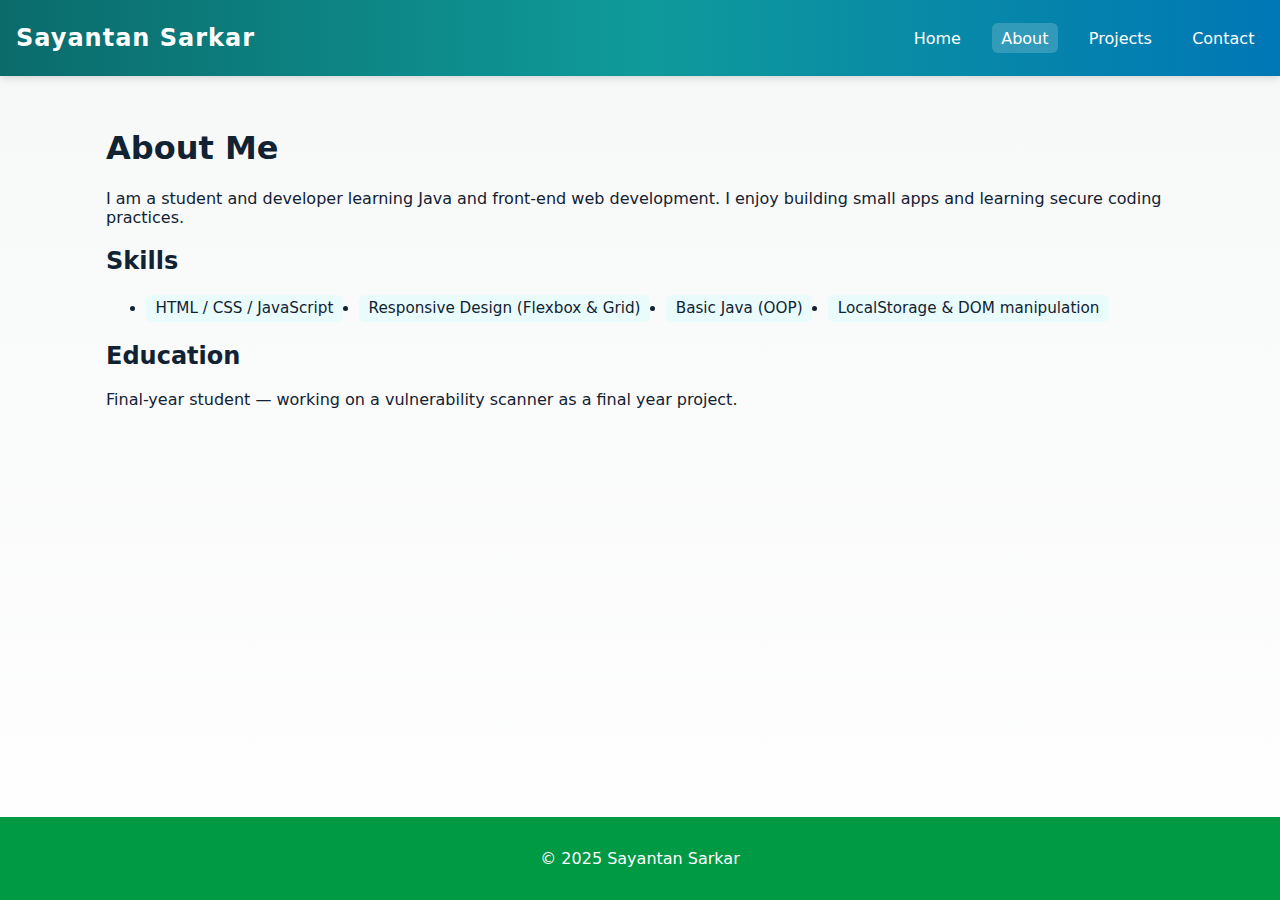
<file: Task 4/Portfolio/about.html>
<!doctype html>
<html lang="en">
<head>
  <meta charset="utf-8" />
  <meta name="viewport" content="width=device-width,initial-scale=1" />
  <title>About — Sayantan Sarkar</title>
  <link rel="stylesheet" href="style.css">
</head>
<body>
  <header class="site-header">
    <div class="brand">Sayantan Sarkar</div>
    <button id="menuBtn" class="menu-btn" aria-label="Toggle menu">☰</button>
    <nav id="mainNav" class="nav">
      <a href="index.html">Home</a>
      <a href="about.html" class="active">About</a>
      <a href="projects.html">Projects</a>
      <a href="contact.html">Contact</a>
    </nav>
  </header>

  <main class="container">
    <h1>About Me</h1>
    <p>I am a student and developer learning Java and front-end web development. I enjoy building small apps and learning secure coding practices.</p>

    <h2>Skills</h2>
    <ul class="skills">
      <li>HTML / CSS / JavaScript</li>
      <li>Responsive Design (Flexbox & Grid)</li>
      <li>Basic Java (OOP)</li>
      <li>LocalStorage & DOM manipulation</li>
    </ul>

    <h2>Education</h2>
    <p>Final-year student — working on a vulnerability scanner as a final year project.</p>
  </main>

  <footer class="site-footer">
    <p>&copy; 2025 Sayantan Sarkar</p>
  </footer>
  <script src="script.js"></script>
</body>
</html>
</file>
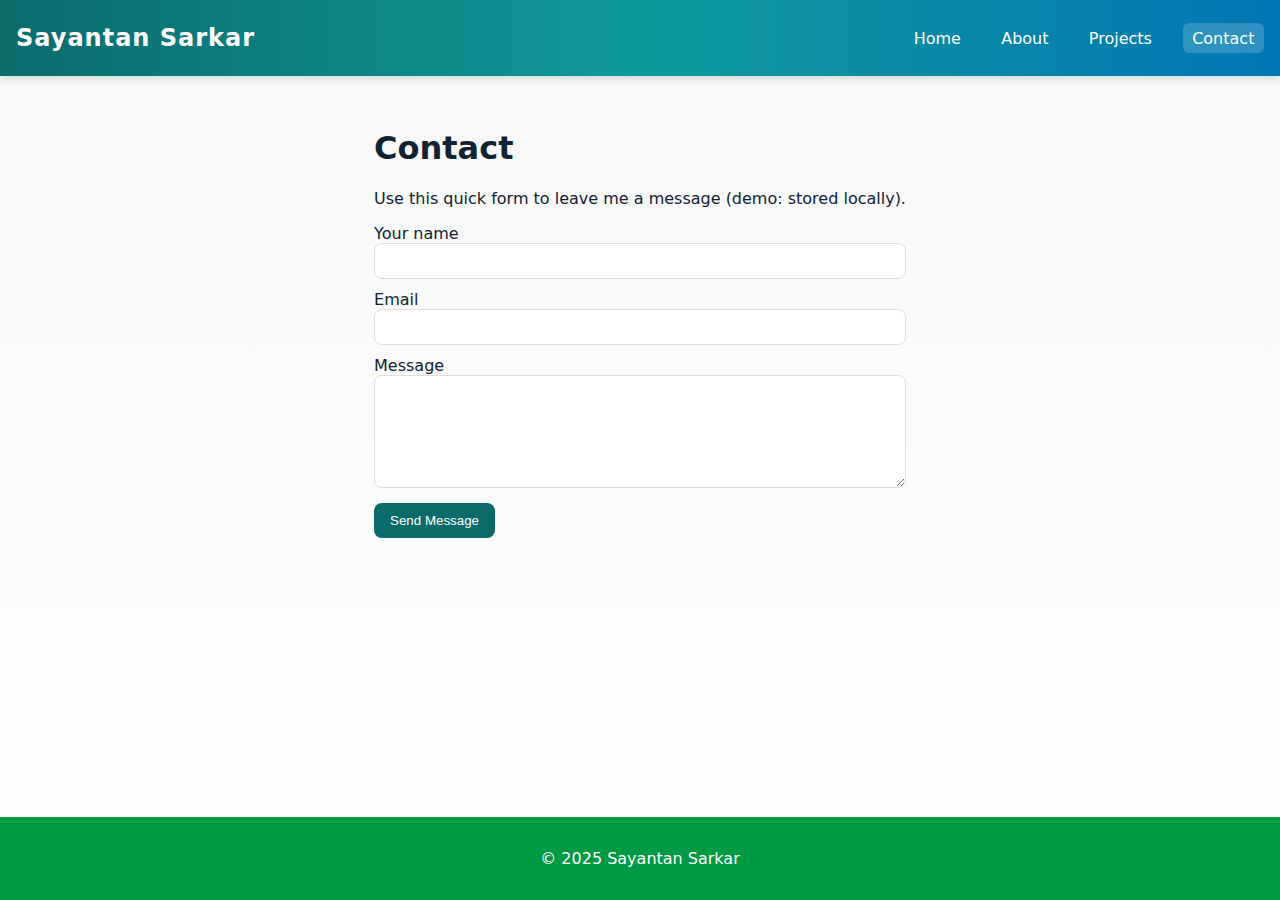
<file: Task 4/Portfolio/contact.html>
<!doctype html>
<html lang="en">
<head>
  <meta charset="utf-8" />
  <meta name="viewport" content="width=device-width,initial-scale=1" />
  <title>Contact — Sayantan Sarkar</title>
  <link rel="stylesheet" href="style.css">
</head>
<body>
  <header class="site-header">
    <div class="brand">Sayantan Sarkar</div>
    <button id="menuBtn" class="menu-btn" aria-label="Toggle menu">☰</button>
    <nav id="mainNav" class="nav">
      <a href="index.html">Home</a>
      <a href="about.html">About</a>
      <a href="projects.html">Projects</a>
      <a href="contact.html" class="active">Contact</a>
    </nav>
  </header>

  <main class="container">
    <h1>Contact</h1>
    <p>Use this quick form to leave me a message (demo: stored locally).</p>

    <form id="contactForm" class="contact-form" novalidate>
      <label>
        Your name
        <input type="text" name="name" id="name" required>
      </label>

      <label>
        Email
        <input type="email" name="email" id="email" required>
      </label>

      <label>
        Message
        <textarea name="message" id="message" rows="5" required></textarea>
      </label>

      <button type="submit" class="button">Send Message</button>
      <p id="contactStatus" class="muted" role="status" aria-live="polite"></p>
    </form>
  </main>

  <footer class="site-footer">
    <p>&copy; 2025 Sayantan Sarkar</p>
  </footer>

  <script src="script.js"></script>
</body>
</html>
</file>
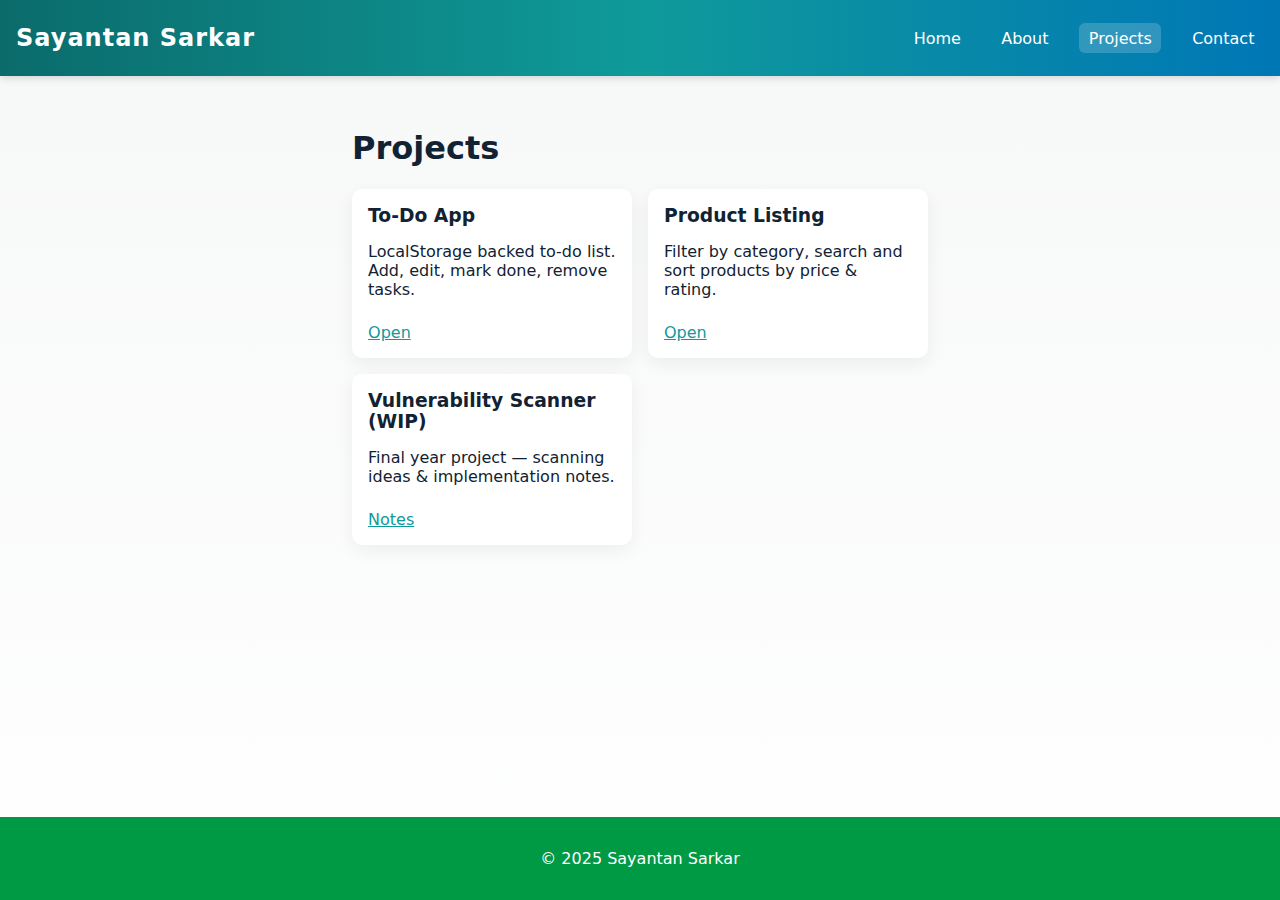
<file: Task 4/Portfolio/projects.html>
<!doctype html>
<html lang="en">
<head>
  <meta charset="utf-8" />
  <meta name="viewport" content="width=device-width,initial-scale=1" />
  <title>Projects — Sayantan Sarkar</title>
  <link rel="stylesheet" href="style.css">
</head>
<body>
  <header class="site-header">
    <div class="brand">Sayantan Sarkar</div>
    <button id="menuBtn" class="menu-btn" aria-label="Toggle menu">☰</button>
    <nav id="mainNav" class="nav">
      <a href="index.html">Home</a>
      <a href="about.html">About</a>
      <a href="projects.html" class="active">Projects</a>
      <a href="contact.html">Contact</a>
    </nav>
  </header>

  <main class="container">
    <h1>Projects</h1>
    <div class="projects-grid large">
      <article class="card">
        <h3>To-Do App</h3>
        <p>LocalStorage backed to-do list. Add, edit, mark done, remove tasks.</p>
        <a class="link" href="../todo/index.html">Open</a>
      </article>

      <article class="card">
        <h3>Product Listing</h3>
        <p>Filter by category, search and sort products by price & rating.</p>
        <a class="link" href="../products/index.html">Open</a>
      </article>

      <article class="card">
        <h3>Vulnerability Scanner (WIP)</h3>
        <p>Final year project — scanning ideas & implementation notes.</p>
        <a class="link" href="#">Notes</a>
      </article>
    </div>
  </main>

  <footer class="site-footer">
    <p>&copy; 2025 Sayantan Sarkar</p>
  </footer>
  <script src="script.js"></script>
</body>
</html>
</file>
<file: Task-3/style.css>
/* General Layout */
body {
  font-family: "Segoe UI", Tahoma, Geneva, Verdana, sans-serif;
  margin: 0;
  padding: 0;
  background: linear-gradient(135deg, #6dd5ed, #2193b0);
  display: flex;
  justify-content: center;
  align-items: center;
  min-height: 100vh;
  color: #333;
}

.quiz-container {
  background: #fff;
  padding: 25px;
  border-radius: 16px;
  box-shadow: 0 6px 20px rgba(0,0,0,0.2);
  max-width: 600px;
  width: 95%;
  animation: fadeIn 1s ease;
}

h1 {
  text-align: center;
  margin-bottom: 20px;
  color: #2a6592;
  font-size: 1.8rem;
}

/* Question */
.question {
  font-weight: bold;
  margin: 15px 0;
  font-size: 1.2rem;
}

/* Options */
.options {
  margin: 15px 0;
}

.options label {
  display: block;
  padding: 12px;
  margin-bottom: 10px;
  border: 2px solid #ccc;
  border-radius: 12px;
  cursor: pointer;
  transition: all 0.3s ease;
  font-size: 1rem;
  background: #f9f9f9;
}

.options input {
  display: none;
}

/* Highlight selected answer */
.options input:checked + span {
  background: #2a6592;
  color: #fff;
  border-color: #2a6592;
}

/* Option hover */
.options label:hover {
  transform: scale(1.02);
  background: #eef7ff;
  border-color: #2a6592;
}

/* Button */
button {
  background: #2a6592;
  color: white;
  border: none;
  padding: 12px;
  border-radius: 10px;
  cursor: pointer;
  width: 100%;
  font-size: 1rem;
  margin-top: 15px;
  transition: all 0.3s;
}

button:hover {
  background: #1e4a6d;
  transform: scale(1.03);
}

/* Feedback */
.feedback {
  margin-top: 15px;
  padding: 12px;
  text-align: center;
  border-radius: 8px;
  font-weight: bold;
  font-size: 1.1rem;
}

.feedback.correct {
  background: #d4edda;
  color: #155724;
}

.feedback.wrong {
  background: #f8d7da;
  color: #721c24;
}

/* Joke */
.joke {
  margin-top: 15px;
  padding: 12px;
  border-radius: 8px;
  background: #fff8dc;
  font-style: italic;
  text-align: center;
  font-size: 1rem;
  box-shadow: inset 0 0 6px rgba(0,0,0,0.1);
}

/* Final Result */
.result {
  margin-top: 20px;
  padding: 18px;
  border-radius: 12px;
  background: #eaf2f8;
  text-align: center;
  font-size: 1.3rem;
  font-weight: bold;
}

/* Animations */
@keyframes fadeIn {
  from {opacity: 0; transform: translateY(20px);}
  to {opacity: 1; transform: translateY(0);}
}

/* Responsive */
@media (max-width: 480px) {
  h1 {
    font-size: 1.5rem;
  }
  .question {
    font-size: 1rem;
  }
}
</file>
<file: Task 4/Portfolio/style.css>
:root {
    --primary: #0b6b6b;     /* main brand color */
    --accent: #0f9a9a;
    --bg: #f6f7f7;
    --card: #ffffff;
    --muted: #666;
    --maxwidth: 1100px;
    --radius: 12px;
    font-size: 16px;
}

* { box-sizing: border-box; }

html, body {
    margin: 0;
    padding: 0;
    height: 100%;
}

body {
    display: flex;               /* allows sticky footer */
    flex-direction: column;
    font-family: Inter, system-ui, -apple-system, "Segoe UI", Roboto, "Helvetica Neue", Arial;
    background: linear-gradient(180deg, #f6f7f7, #ffffff);
    color: #123;
}

/* ---------- HEADER / NAV ---------- */
.site-header {
    flex-shrink: 0;
    display: flex;
    align-items: center;
    justify-content: space-between;
    padding: 1.5rem 1rem;          /* increased height */
    /* NEW COLOR: teal → blue gradient */
    background: linear-gradient(90deg, #0b6b6b 0%, #0f9a9a 50%, #0077b6 100%);
    color: white;
    box-shadow: 0 2px 8px rgba(0,0,0,.15);
}

.brand {
    font-weight: 700;
    font-size: 1.5rem;            /* bigger brand text */
    letter-spacing: 1px;
}

.menu-btn {
    display: none;
    background: transparent;
    border: 0;
    color: white;
    font-size: 1.6rem;
    cursor: pointer;
}

.nav a {
    color: white;
    margin-left: 1rem;
    text-decoration: none;
    padding: 0.35rem 0.6rem;
    border-radius: 6px;
    transition: background .3s;
}

.nav a.active,
.nav a:hover {
    background: rgba(255, 255, 255, 0.18);
}

/* ---------- MAIN CONTENT ---------- */
main {
    flex: 1;                      /* take remaining height */
}

.container {
    max-width: var(--maxwidth);
    margin: 2rem auto;
    padding: 0 1rem;
}

.hero {
    display: flex;
    gap: 2rem;
    align-items: center;
    max-width: var(--maxwidth);
    margin: 2rem auto;
    padding: 1rem;
}

.hero-left h1 {
    margin: 0 0 0.5rem;
    font-size: 2rem;
}

.hero-right { margin-left: auto; }

.button {
    display: inline-block;
    padding: 0.6rem 1rem;
    border-radius: 8px;
    background: var(--primary);
    color: white;
    text-decoration: none;
    border: 0;
}

.button.alt {
    background: transparent;
    color: var(--primary);
    border: 2px solid var(--primary);
    margin-left: 0.5rem;
}

.preview {
    max-width: var(--maxwidth);
    margin: 1rem auto;
    padding: 1rem;
}

.projects-grid {
    display: grid;
    grid-template-columns: repeat(auto-fit, minmax(220px, 1fr));
    gap: 1rem;
}

.card {
    background: var(--card);
    padding: 1rem;
    border-radius: 10px;
    box-shadow: 0 6px 18px rgba(10, 10, 10, 0.06);
}

.card h3 { margin: 0 0 .5rem; }

.link {
    display: inline-block;
    margin-top: 0.5rem;
    color: var(--accent);
}

.skills {
    display: flex;
    gap: 1rem;
    flex-wrap: wrap;
}

.skills li {
    background: #e9fbfb;
    padding: .3rem .6rem;
    border-radius: 6px;
    font-size: .95rem;
}

.contact-form {
    max-width: 640px;
}

.contact-form label {
    display: block;
    margin-bottom: 0.7rem;
}

.contact-form input,
.contact-form textarea {
    width: 100%;
    padding: .5rem;
    border-radius: 8px;
    border: 1px solid #ddd;
    font-size: 1rem;
}

.muted {
    color: var(--muted);
    margin-top: 0.5rem;
}

/* ---------- FOOTER ---------- */
.site-footer {
    flex-shrink: 0;               /* stay at bottom */
    background: #094;             /* changed to a deep green */
    color: white;
    text-align: center;
    padding: 1rem;
}

/* ---------- Responsive ---------- */
@media (max-width:800px) {
    .hero {
        flex-direction: column;
        align-items: flex-start;
    }

    .menu-btn {
        display: block;
    }

    .nav {
        position: absolute;
        right: 1rem;
        top: 80px; /* adjusted for taller header */
        background: rgba(0,0,0,0.1);
        padding: .5rem;
        border-radius: 8px;
    }

    .nav a {
        display: block;
        background: rgba(255, 255, 255, .1);
        margin: 6px 0;
        padding: 6px 10px;
    }

    .projects-grid.large {
        grid-template-columns: repeat(auto-fit, minmax(180px, 1fr));
    }
}
</file>
<file: Task 4/products/style.css>
:root {
    --accent: #0b6b6b
}

* {
    box-sizing: border-box
}

body {
    font-family: Arial;
    background: #f5f7f7;
    margin: 0;
    padding: 2rem
}

.store {
    max-width: 1100px;
    margin: 0 auto
}

.store-head {
    display: flex;
    align-items: center;
    justify-content: space-between;
    gap: 1rem
}

.controls {
    display: flex;
    gap: 0.6rem;
    align-items: center
}

.controls input,
.controls select {
    padding: .5rem;
    border-radius: 8px;
    border: 1px solid #ddd
}

.product-grid {
    display: grid;
    grid-template-columns: repeat(auto-fill, minmax(220px, 1fr));
    gap: 1rem;
    margin-top: 1rem
}

.card {
    background: white;
    padding: 1rem;
    border-radius: 10px;
    border: 1px solid #eee;
    box-shadow: 0 6px 18px rgba(0, 0, 0, 0.04)
}

.card h3 {
    margin: 0 0 .3rem
}

.card p {
    margin: .2rem 0;
    font-size: .95rem
}

.price {
    font-weight: 700;
    color: var(--accent)
}

.muted {
    color: #666
}
</file>
<file: Task 4/todo/style.css>
:root {
    --accent: #0b6b6b
}

* {
    box-sizing: border-box
}

body {
    font-family: Arial, Helvetica, sans-serif;
    background: #f7f7f8;
    margin: 0;
    padding: 2rem;
    display: flex;
    justify-content: center
}

.todo-app {
    width: 100%;
    max-width: 520px;
    background: white;
    padding: 1.2rem;
    border-radius: 10px;
    box-shadow: 0 8px 24px rgba(0, 0, 0, 0.06)
}

h1 {
    margin: 0 0 0.6rem
}

.add-form {
    display: flex;
    gap: .5rem;
    margin-bottom: .6rem
}

.add-form input {
    flex: 1;
    padding: .6rem;
    border-radius: 8px;
    border: 1px solid #ddd
}

.add-form button {
    padding: .6rem 0.9rem;
    border-radius: 8px;
    border: 0;
    background: var(--accent);
    color: white
}

.controls {
    display: flex;
    gap: .5rem;
    margin-bottom: .5rem
}

.controls input {
    flex: 1;
    padding: .45rem;
    border: 1px solid #ddd;
    border-radius: 6px
}

.controls select {
    padding: .45rem;
    border-radius: 6px
}

.task-list {
    list-style: none;
    padding: 0;
    margin: 0
}

.task {
    display: flex;
    align-items: center;
    justify-content: space-between;
    padding: .6rem;
    border-bottom: 1px solid #f0f0f0
}

.task .left {
    display: flex;
    gap: .6rem;
    align-items: center
}

.task button {
    background: transparent;
    border: 0;
    padding: .3rem .6rem;
    border-radius: 6px;
    cursor: pointer
}

.task .text.done {
    text-decoration: line-through;
    color: #889
}

.muted {
    color: #666;
    margin-top: 0.8rem;
    font-size: .95rem
}
</file>
<file: Task-2/style.css>
/* Reset */
* {
  margin: 0;
  padding: 0;
  box-sizing: border-box;
}

/* Make body a flex container */
body {
  font-family: Arial, sans-serif;
  background: #f4f4f9;
  color: #333;
  display: flex;
  flex-direction: column;
  min-height: 100vh; /* ensures footer stays at bottom */
}

/* Navigation */
nav {
  display: flex;
  justify-content: space-between;
  align-items: center;
  background: #007bff;
  padding: 15px;
}
nav .logo {
  color: #fff;
}
nav ul {
  list-style: none;
  display: flex;
  gap: 20px;
}
nav ul li a {
  color: #fff;
  text-decoration: none;
  font-weight: bold;
}
nav ul li a:hover {
  text-decoration: underline;
}

/* Grid Layout */
.container {
  display: grid;
  grid-template-columns: 1fr 1fr;
  gap: 20px;
  padding: 20px;
  flex: 1; /* pushes footer down */
}

/* Cards */
.card {
  background: #fff;
  padding: 20px;
  border-radius: 10px;
  box-shadow: 0 4px 6px rgba(0,0,0,0.1);
}

/* Form */
form input,
form textarea,
form button {
  width: 100%;
  margin: 10px 0;
  padding: 10px;
  border-radius: 5px;
  border: 1px solid #ccc;
}
form button {
  background: #007bff;
  color: white;
  border: none;
  cursor: pointer;
  transition: 0.3s;
}
form button:hover {
  background: #0056b3;
}
#formMessage {
  margin-top: 10px;
  font-weight: bold;
}

/* To-Do List */
.task {
  display: flex;
  justify-content: space-between;
  align-items: center;
  background: #eee;
  padding: 8px;
  margin: 5px 0;
  border-radius: 5px;
}
.task button {
  background: red;
  color: white;
  border: none;
  border-radius: 5px;
  padding: 5px 10px;
  cursor: pointer;
}

/* Footer */
footer {
  text-align: center;
  padding: 15px;
  background: #007bff;
  color: white;
  margin-top: auto; /* ensures it stays at the end */
}

/* Responsive */
@media (max-width: 768px) {
  .container {
    grid-template-columns: 1fr;
  }
}
</file>
